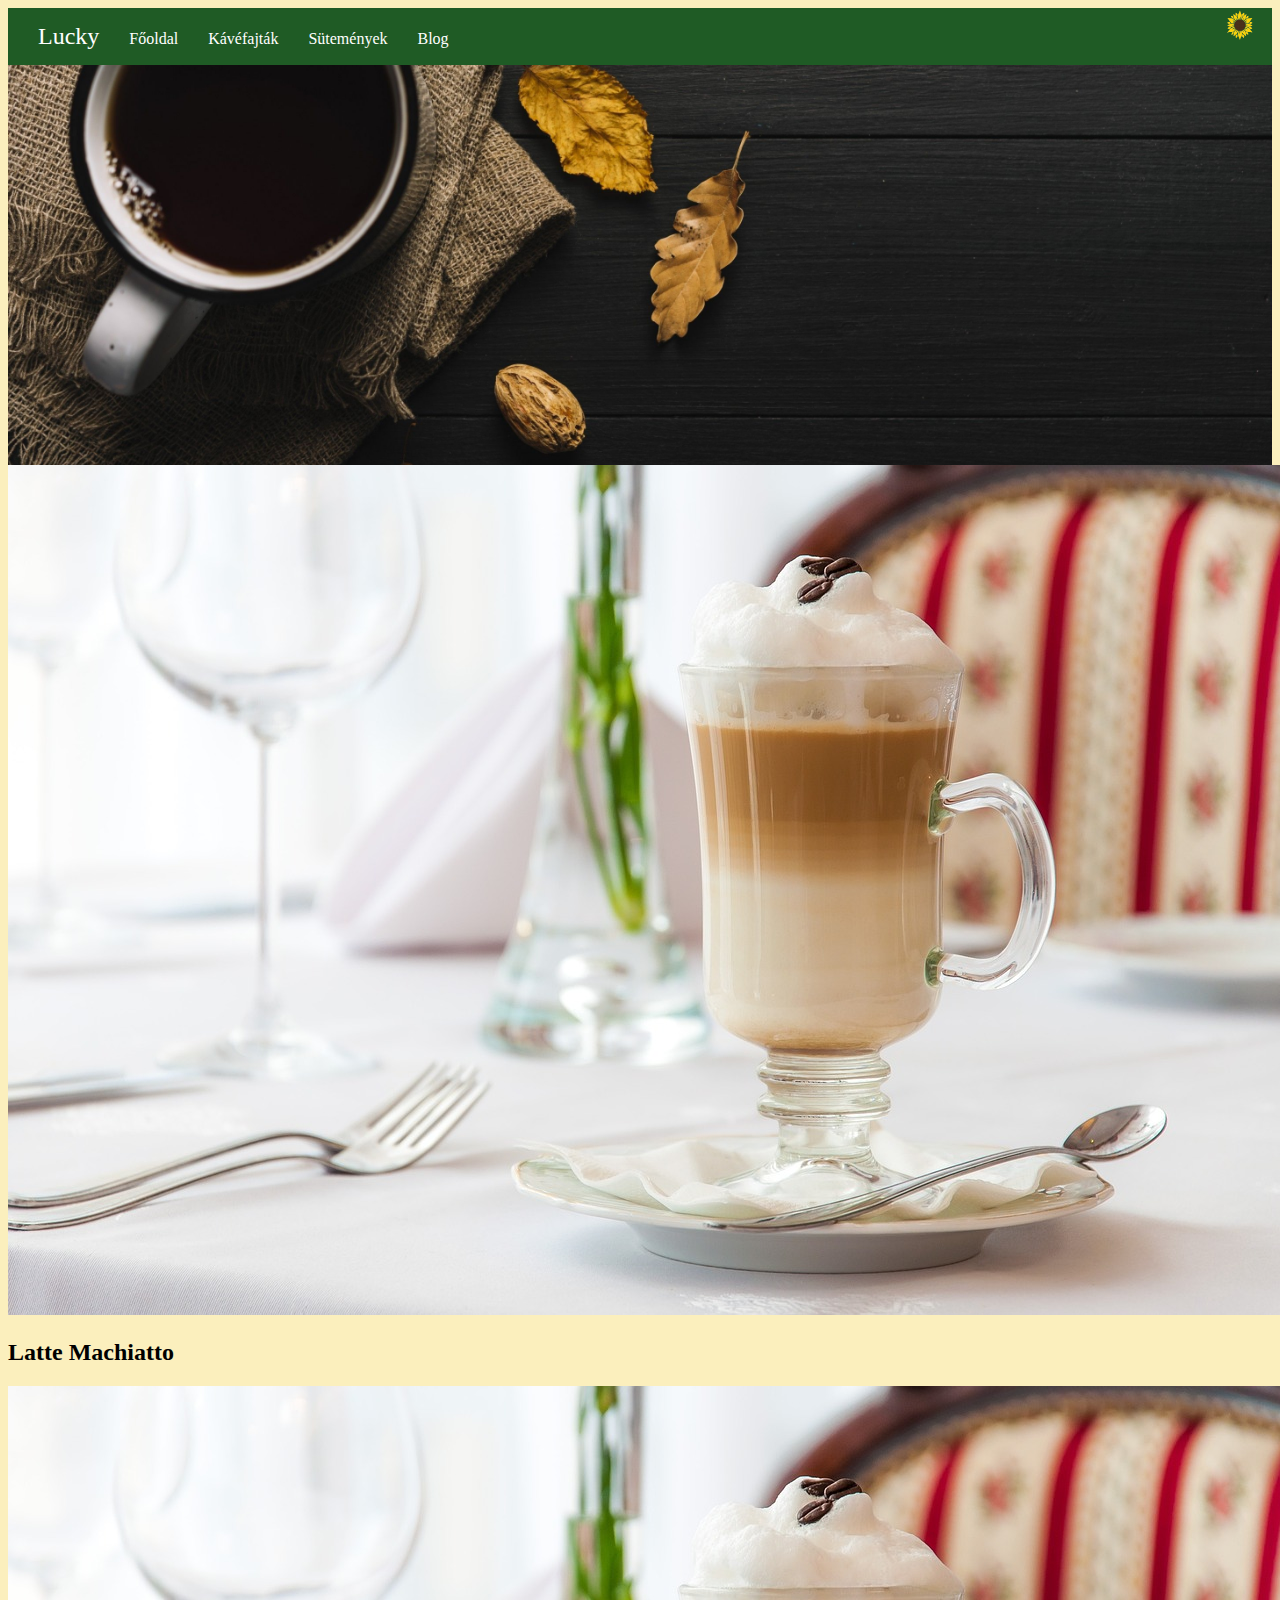
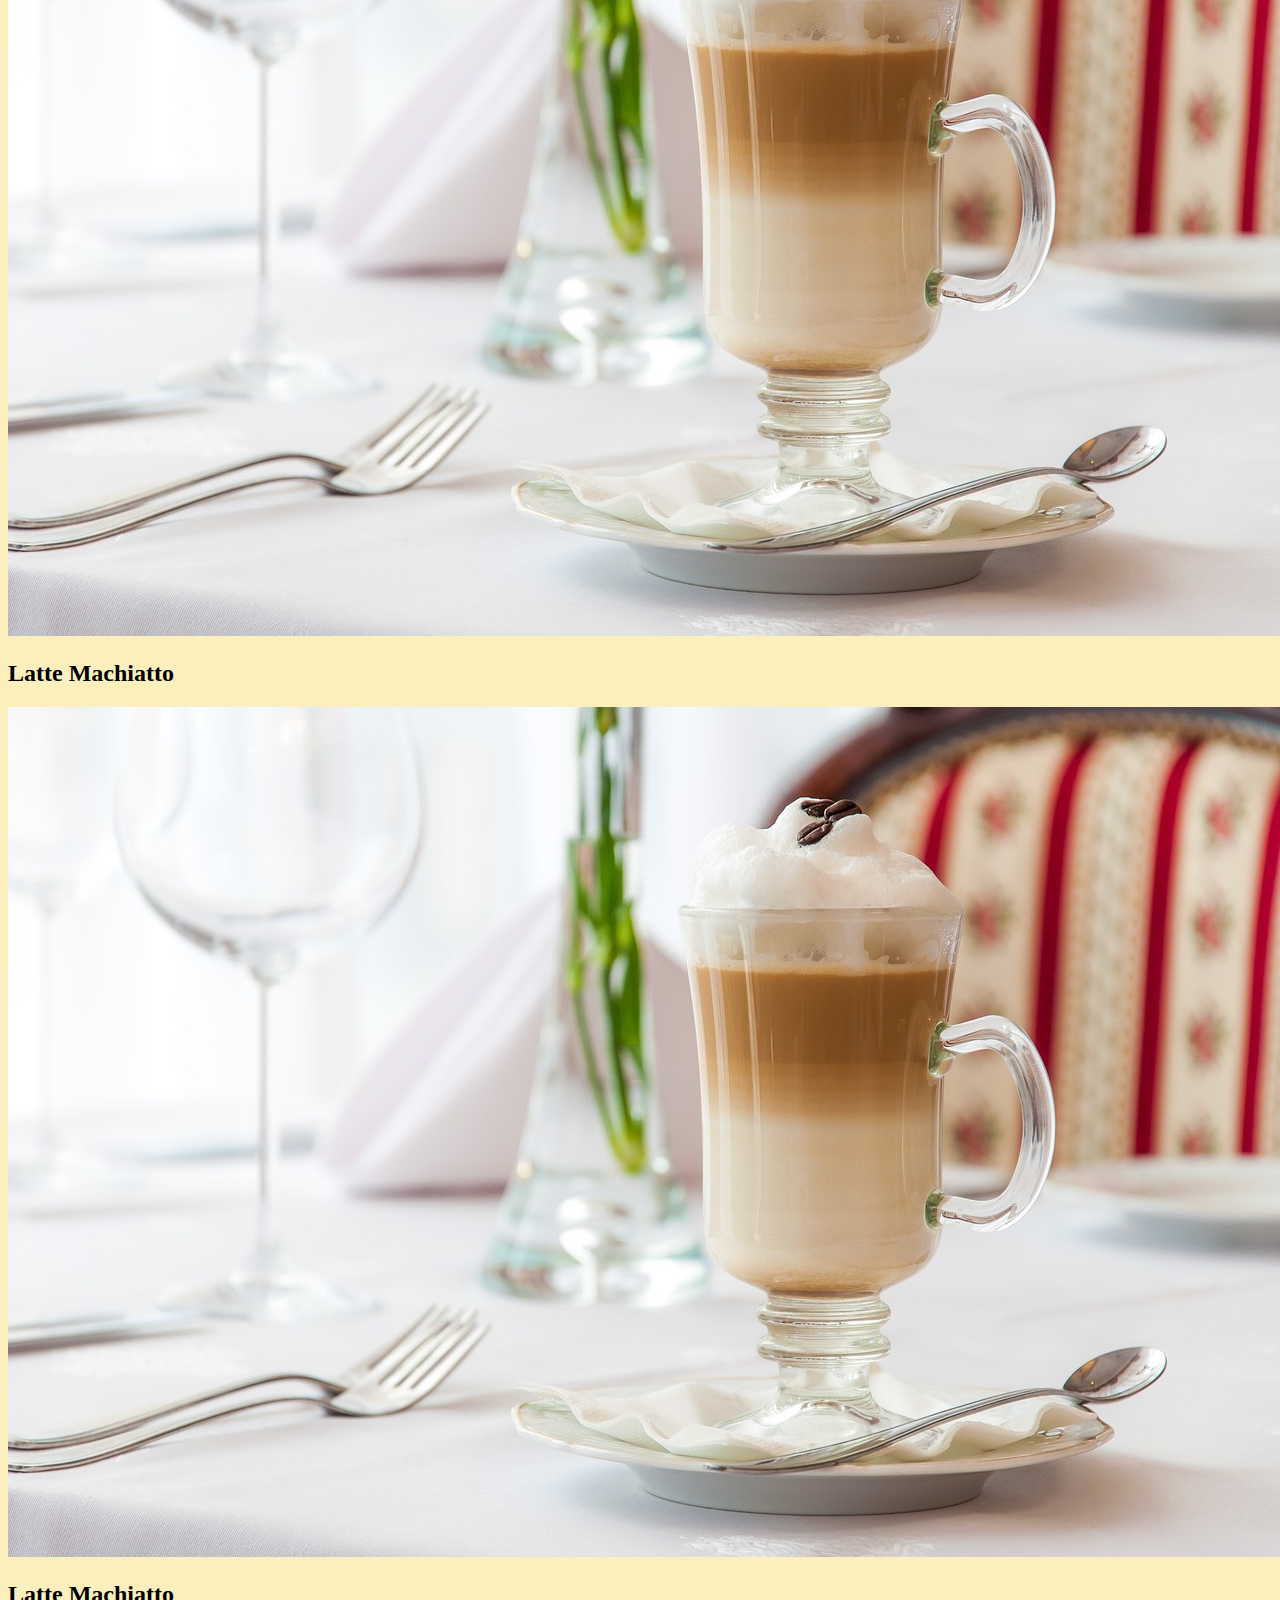
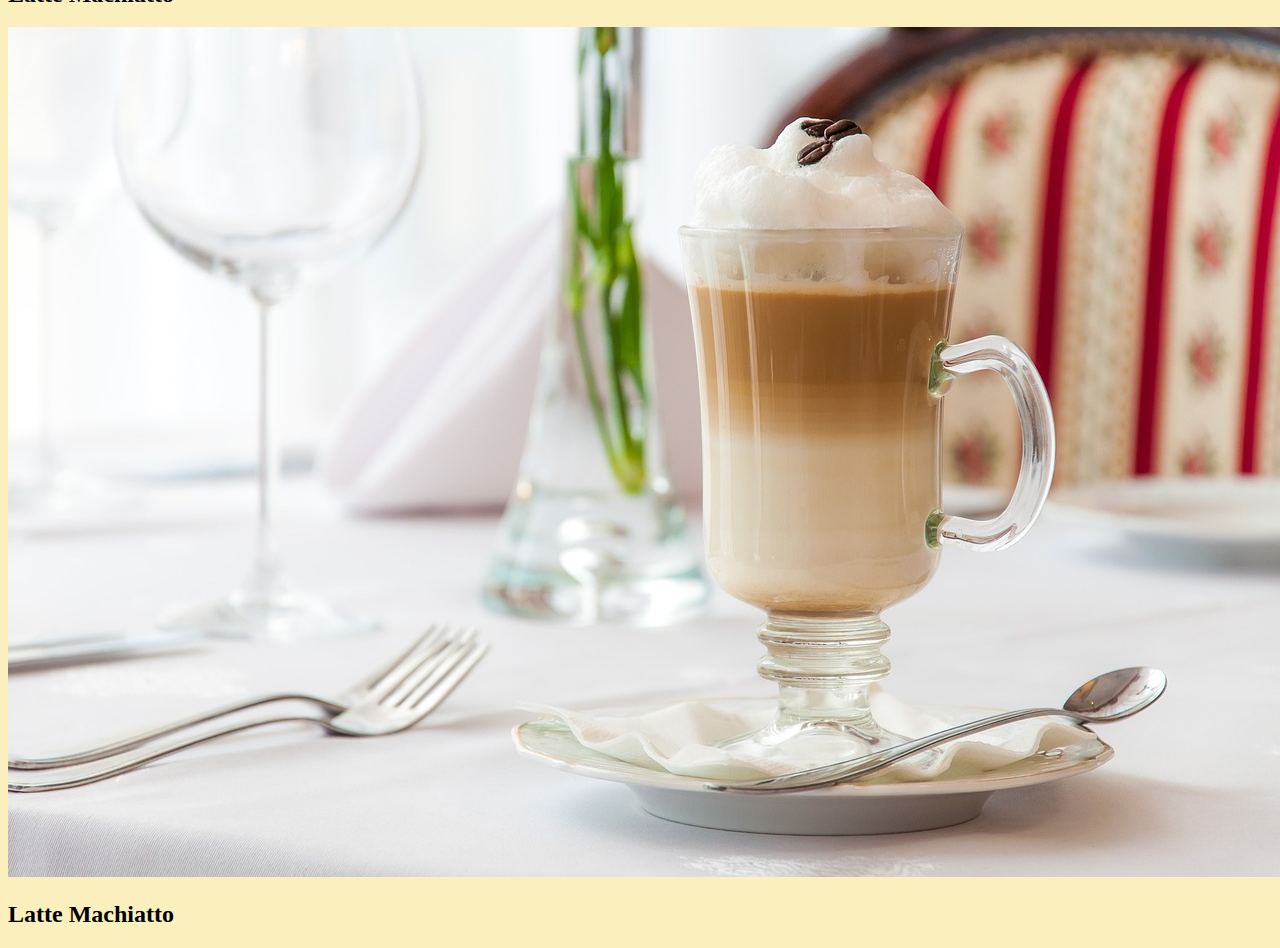
<file: HTML/kavefajtak.html>
<!doctype html>
<html lang="hu">

<head>
    <title>Kávéfajták</title>
    <!-- Required meta tags -->
    <meta charset="utf-8" />
    <meta name="viewport" content="width=device-width, initial-scale=1, shrink-to-fit=no" />
    <link rel="stylesheet" href="../CSS/lucky.css";

    <!-- Bootstrap CSS v5.2.1 -->
    <link href="https://cdn.jsdelivr.net/npm/bootstrap@5.3.2/dist/css/bootstrap.min.css" rel="stylesheet"
        integrity="sha384-T3c6CoIi6uLrA9TneNEoa7RxnatzjcDSCmG1MXxSR1GAsXEV/Dwwykc2MPK8M2HN" crossorigin="anonymous" />
</head>

<body>
    <header>
        <nav class="container-fluid">
            <div class="row">
                <div class="col-12">
                    <a href="index.html">Lucky</a><a href="index.html">Főoldal</a><a
                        href="kavefajtak.html">Kávéfajták</a><a href="sutemenyek.html">Sütemények</a><a
                        href="blog.html">Blog</a>
                </div>
            </div>
        </nav>
    </header>
    <main>
        <div class="banner"></div>

        <div class="container">
            <div class="row mt-5">
                <div class="col-lg-4"><kave>
                    <img src="../img/sunflower.png" alt="" class="napiajanlat">
                    <img src="../img/coffee/latteMachiatto.jpg" alt="" class="img-fluid">
                    <h2>Latte Machiatto</h2>
                </kave></div>
                <div class="col-lg-4"><kave>
                    <img src="../img/coffee/latteMachiatto.jpg" alt="" class="img-fluid">
                    <h2>Latte Machiatto</h2>
                </kave></div>
                <div class="col-lg-4"><kave>
                    <img src="../img/coffee/latteMachiatto.jpg" alt="" class="img-fluid">
                    <h2>Latte Machiatto</h2>
                </kave></div>
                <div class="col-lg-4"><kave>
                    <img src="../img/coffee/latteMachiatto.jpg" alt="" class="img-fluid">
                    <h2>Latte Machiatto</h2>
                </kave></div>
            </div>
        </div>
    </main>
    <footer>
        <!-- place footer here -->
    </footer>
    <!-- Bootstrap JavaScript Libraries -->
    <script src="https://cdn.jsdelivr.net/npm/@popperjs/core@2.11.8/dist/umd/popper.min.js"
        integrity="sha384-I7E8VVD/ismYTF4hNIPjVp/Zjvgyol6VFvRkX/vR+Vc4jQkC+hVqc2pM8ODewa9r"
        crossorigin="anonymous"></script>

    <script src="https://cdn.jsdelivr.net/npm/bootstrap@5.3.2/dist/js/bootstrap.min.js"
        integrity="sha384-BBtl+eGJRgqQAUMxJ7pMwbEyER4l1g+O15P+16Ep7Q9Q+zqX6gSbd85u4mG4QzX+"
        crossorigin="anonymous"></script>
</body>

</html>
</file>
<file: CSS/lucky.css>
body {
    background-color: #fbefbd;
}

nav{
    background-color: #1f5b25;
    padding: 15px;
}

nav a{
    color: #fff;
    margin: 15px;
    text-decoration: none;
}

.kave:hover {
    box-shadow: 0px 0px 5px #1f5b25;
}

.kave h2 {
    font-size: 1rem;
    text-align: center;
    margin: 1rem;
    margin-bottom: 1rem;
}
nav a :hover{
    color: #fff;
    text-decoration: none;
}
nav a:first-child{
    font-size: 1.5em;
}
nav a:first-child img{
    width: 40px;
}
.banner{
    background-image: url("../img/bg.jpg");
    background-position: center center;
    background-size: cover;
    height: 400px;
}
.kave{
    color: #1f5b25;
    background-color: #fff;
    border: 1px solid #1f5b25;
    border-radius: 4px;
    margin-bottom: 1rem;
}
.napiajanlat{
    width: 40px;
    position: absolute;
    top: 10px;
    right: 20px;
}
</file>
